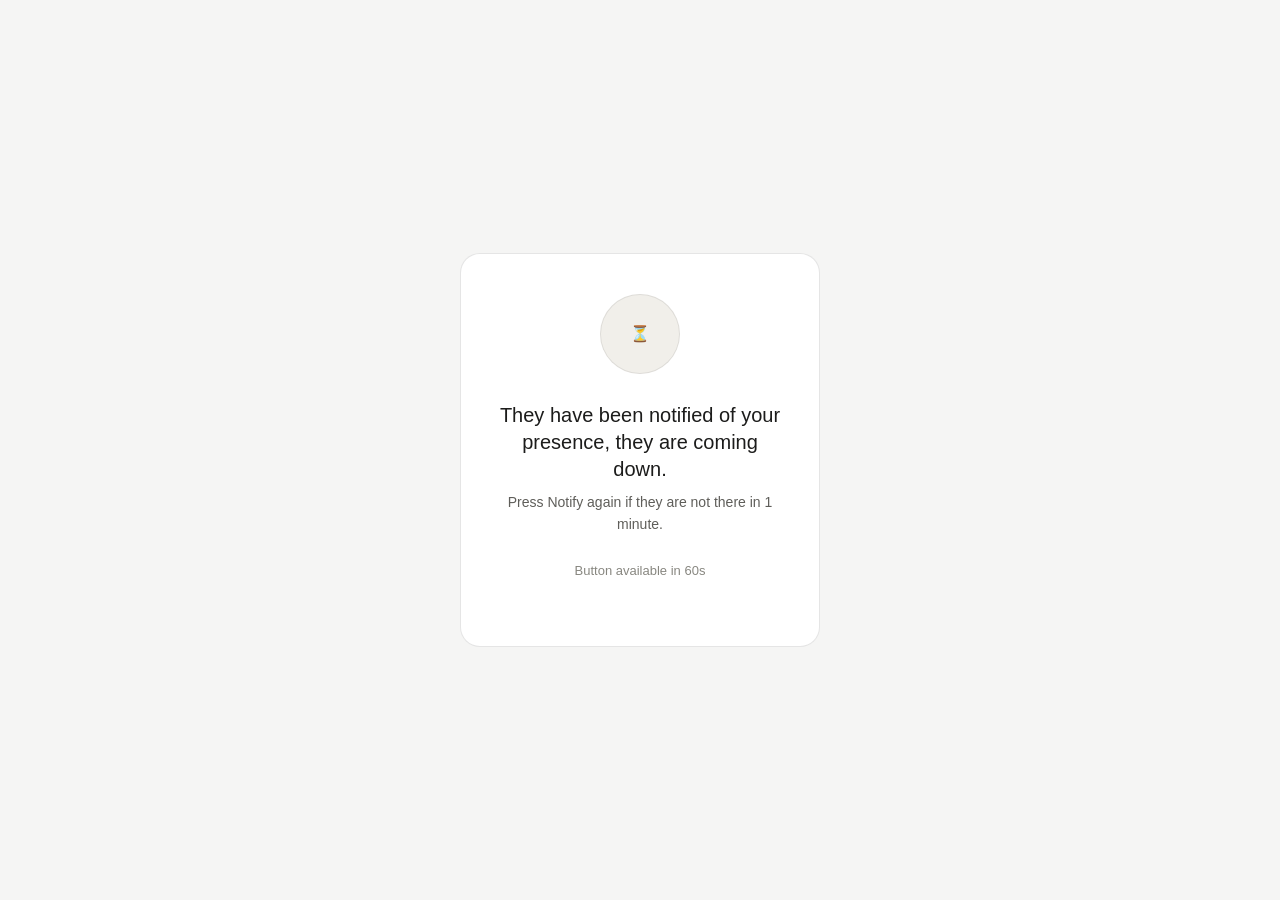
<file: static/notified.html>
<!DOCTYPE html>
<html lang="en">
<head>
  <meta charset="UTF-8" />
  <meta name="viewport" content="width=device-width, initial-scale=1.0" />
  <title>Notified</title>
  <link rel="stylesheet" href="/static/buzzer.css" />

</head>
<body class="notified">
  <div class="card">
    <div class="icon-circle">&#9203;</div>
    <div class="message">
      <h1>They have been notified of your presence, they are coming down.</h1>
      <p>Press Notify again if they are not there in 1 minute.</p>
    </div>
    <p class="countdown" id="countdown">Button available in <span id="timer">60</span>s</p>
    <form action="/notify" method="post">
      <button class="notify-btn" id="notify-btn" type="submit">
        <span>Notify again</span>
      </button>
    </form>
  </div>

  <script>
    let seconds = 60;
    const timerEl = document.getElementById('timer');
    const countdownEl = document.getElementById('countdown');
    const btn = document.getElementById('notify-btn');

    const interval = setInterval(() => {
      seconds--;
      timerEl.textContent = seconds;
      if (seconds <= 0) {
        clearInterval(interval);
        countdownEl.style.display = 'none';
        btn.style.display = 'flex';
      }
    }, 1000);
  </script>
</body>
</html>
</file>
<file: static/buzzer.css>
*, *::before, *::after { box-sizing: border-box; margin: 0; padding: 0; }

body {
  font-family: 'DM Sans', sans-serif;
  background: #f5f5f4;
  color: #1c1c1b;
  min-height: 100vh;
  display: flex;
  align-items: center;
  justify-content: center;
  padding: 2rem 1.5rem;
}

.card {
  background: #fff;
  border-radius: 20px;
  border: 0.5px solid rgba(0,0,0,0.1);
  padding: 2.5rem 2rem;
  width: 100%;
  max-width: 360px;
  text-align: center;
  display: flex;
  flex-direction: column;
  align-items: center;
  gap: 1.75rem;
}

.icon-circle {
  width: 80px;
  height: 80px;
  border-radius: 50%;
  background: #f1efea;
  border: 0.5px solid rgba(0,0,0,0.08);
  display: flex;
  align-items: center;
  justify-content: center;
}

.icon-circle i {
  font-size: 36px;
  color: #888780;
}

.message h1 {
  font-size: 20px;
  font-weight: 500;
  line-height: 1.35;
  color: #1c1c1b;
  margin-bottom: 0.5rem;
}

.message p {
  font-size: 14px;
  color: #5f5e5a;
  line-height: 1.6;
}

.notify-btn {
  align-items: center;
  justify-content: center;
  gap: 10px;
  width: 100%;
  padding: 14px 24px;
  border-radius: 14px;
  border: 0.5px solid rgba(0,0,0,0.2);
  background: #fff;
  color: #1c1c1b;
  font-size: 16px;
  font-weight: 500;
  font-family: inherit;
  cursor: pointer;
  transition: background 0.15s, transform 0.1s;
}

.notify-btn:hover { background: #f5f5f4; }
.notify-btn:active { transform: scale(0.97); }

.notify-btn i { font-size: 20px; }

.notify-btn.sent {
  border-color: rgba(15, 110, 86, 0.4);
  color: #0f6e56;
  background: #e1f5ee;
  pointer-events: none;
}

.status-note {
  font-size: 13px;
  color: #888780;
  min-height: 18px;
}

body:not(.notified) .notify-btn { display: flex; }
body.notified .notify-btn { display: none; }

/* also make the form full width so the button stretches */
form { width: 100%; }

.countdown { font-size: 13px; color: #888780; }
body.notified .countdown { display: block; }
</file>
